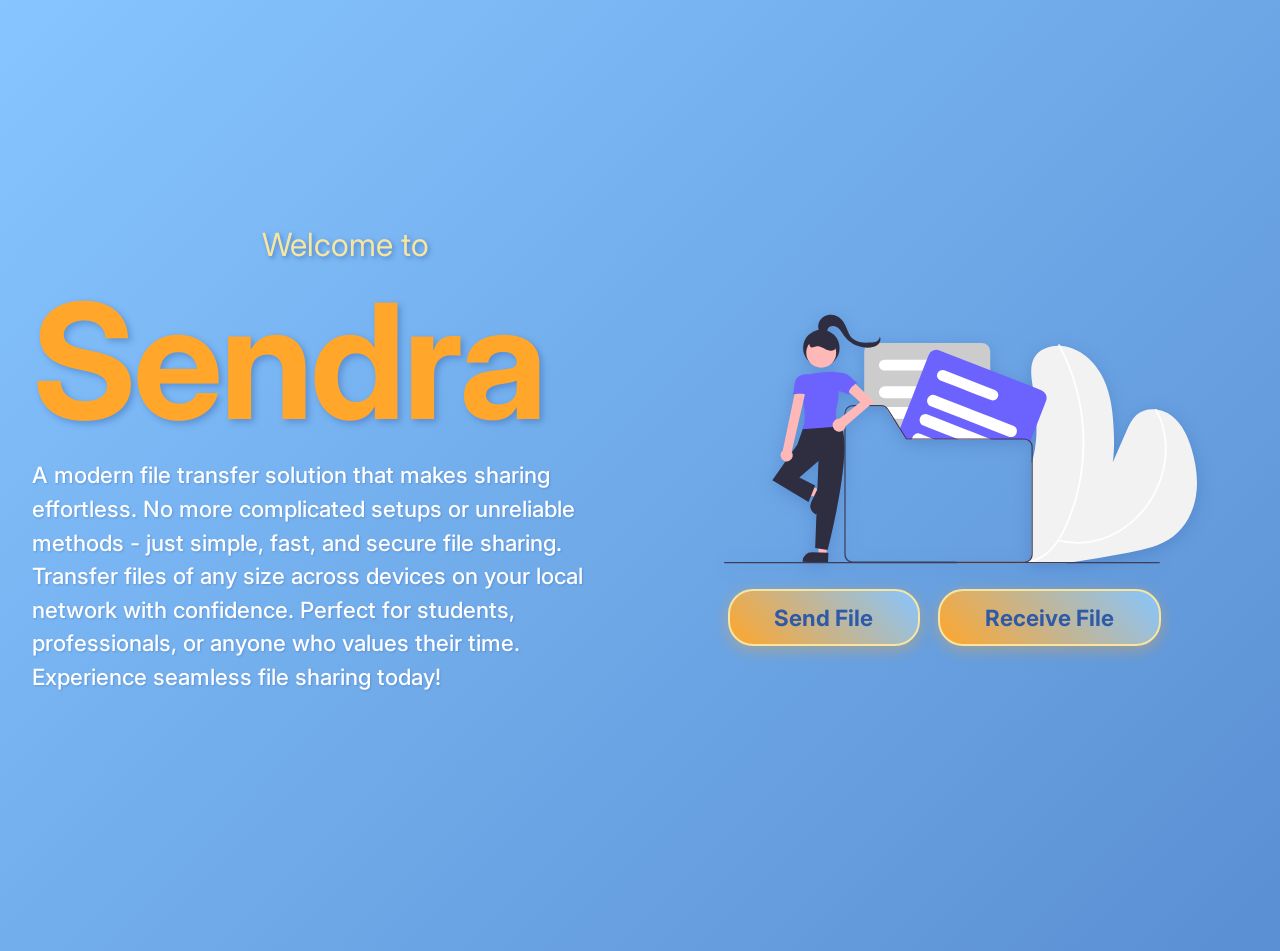
<file: ui/index.html>
<!DOCTYPE html>
<html lang="en">
	<head>
		<meta charset="UTF-8" />
		<meta
			http-equiv="X-UA-Compatible"
			content="IE=edge" />
		<meta
			name="viewport"
			content="width=device-width, initial-scale=1.0" />
		<title>Sendra</title>
		<link
			rel="stylesheet"
			href="./static/styles/home.css" />
		<link
			rel="stylesheet"
			href="./static/styles/font.css" />
		<link
			rel="stylesheet"
			href="./static/styles/animations.css" />
	</head>
	<body>
		<!-- Section -->
		<section class="hero">
			<div class="hero-container">
				<div class="column-left">
					<div class="welcome">Welcome to</div>
					<div class="sendra">Sendra</div>

					<div>
						<p>
							A modern file transfer solution that makes sharing effortless. 
							No more complicated setups or unreliable methods - just simple, 
							fast, and secure file sharing. Transfer files of any size across 
							devices on your local network with confidence. Perfect for students, 
							professionals, or anyone who values their time. Experience seamless 
							file sharing today!
						</p>
					</div>
				</div>

				<div class="column-right">
					<img
						class="hero-video"
						src="./static/images/undraw_my_files_swob.svg"
						width="473"
						height="268"
						alt="File transfer demonstration" />

					<div class="btt">
						<a href="./send.html"
							><button
								class="btn1"
								id="sendBtn">
								Send File
							</button></a
						>
						<a href="./receive.html"
							><button
								class="btn2"
								id="receiveBtn">
								Receive File
							</button></a
						>
					</div>
				</div>
			</div>
		</section>
	</body>
</html>
</file>
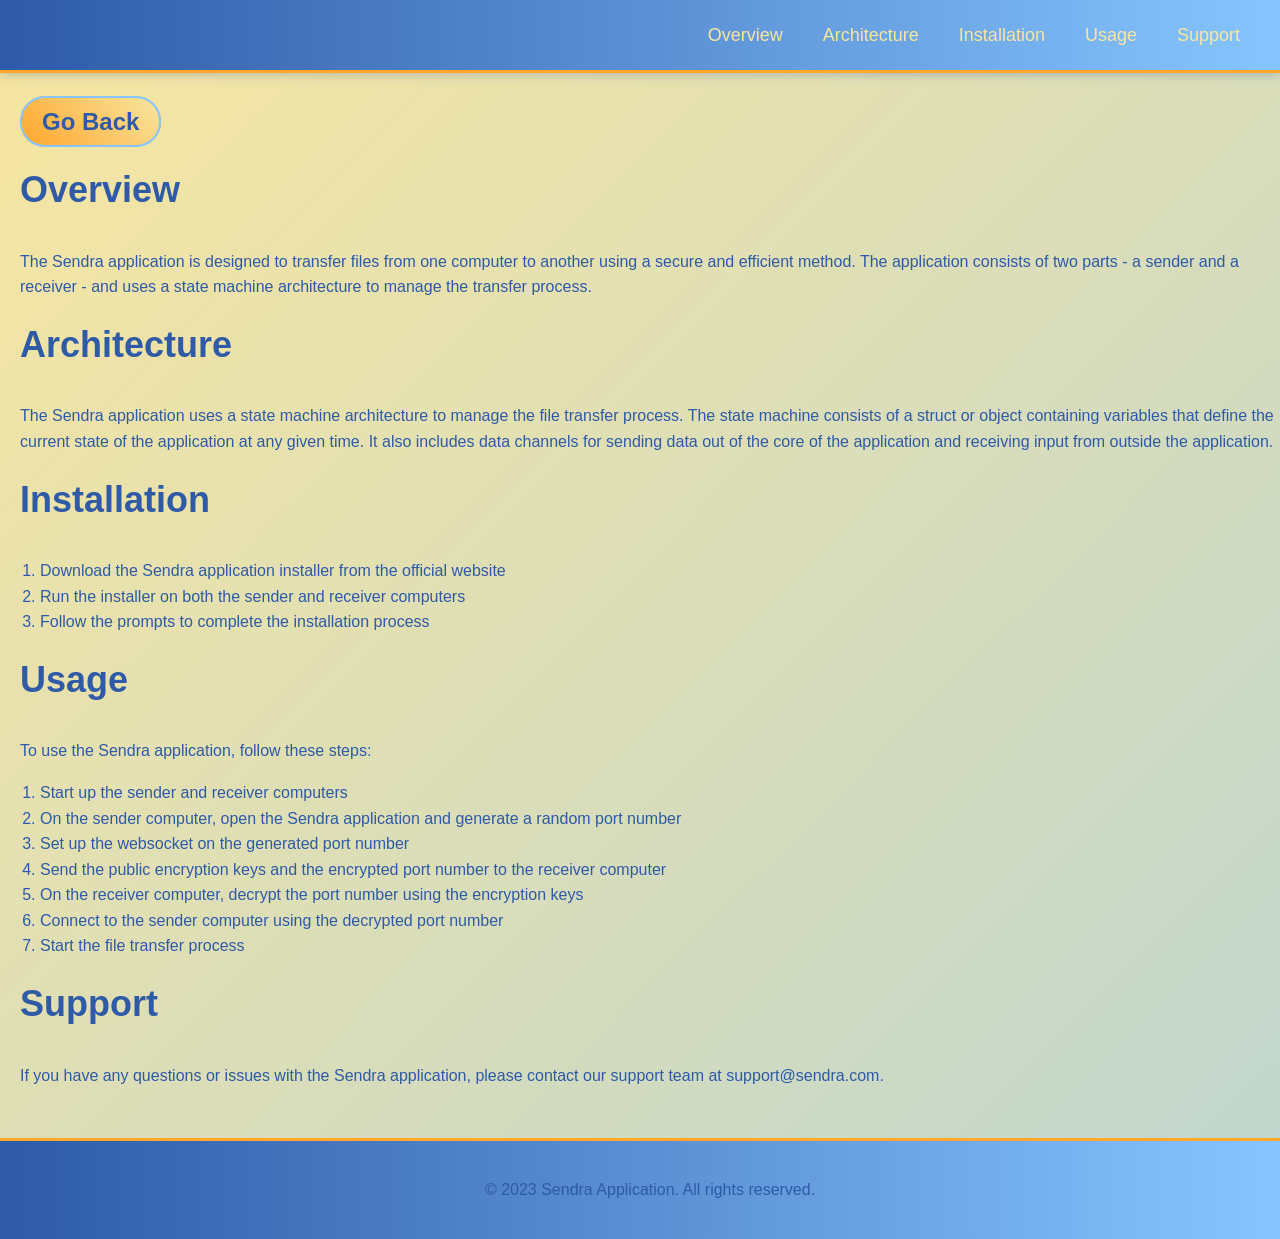
<file: ui/doc.html>
<!DOCTYPE html>
<html lang="en">
	<head>
		<meta charset="UTF-8" />
		<meta
			http-equiv="X-UA-Compatible"
			content="IE=edge" />
		<meta
			name="viewport"
			content="width=device-width, initial-scale=1.0" />
		<title>Sendra Application Documentation</title>
		<link
			rel="stylesheet"
			href="./static/styles/style.css" />
	</head>
	<body>
		<header>
			<nav>
				<a href="#overview">Overview</a>
				<a href="#architecture">Architecture</a>
				<a href="#installation">Installation</a>
				<a href="#usage">Usage</a>
				<a href="#support">Support</a>
			</nav>
		</header>
		<main>
			<h2 class="goback"><a href="/">Go Back</a></h2>
			<section id="overview">
				<h1>Overview</h1>
				<p>
					The Sendra application is designed to transfer files from one computer to another
					using a secure and efficient method. The application consists of two parts - a
					sender and a receiver - and uses a state machine architecture to manage the
					transfer process.
				</p>
			</section>
			<section id="architecture">
				<h1>Architecture</h1>
				<p>
					The Sendra application uses a state machine architecture to manage the file
					transfer process. The state machine consists of a struct or object containing
					variables that define the current state of the application at any given time. It
					also includes data channels for sending data out of the core of the application
					and receiving input from outside the application.
				</p>
			</section>
			<section id="installation">
				<h1>Installation</h1>
				<ol>
					<li>Download the Sendra application installer from the official website</li>
					<li>Run the installer on both the sender and receiver computers</li>
					<li>Follow the prompts to complete the installation process</li>
				</ol>
			</section>
			<section id="usage">
				<h1>Usage</h1>
				<p>To use the Sendra application, follow these steps:</p>
				<ol>
					<li>Start up the sender and receiver computers</li>
					<li>
						On the sender computer, open the Sendra application and generate a random port
						number
					</li>
					<li>Set up the websocket on the generated port number</li>
					<li>
						Send the public encryption keys and the encrypted port number to the receiver
						computer
					</li>
					<li>
						On the receiver computer, decrypt the port number using the encryption keys
					</li>
					<li>Connect to the sender computer using the decrypted port number</li>
					<li>Start the file transfer process</li>
				</ol>
			</section>
			<section id="support">
				<h1>Support</h1>
				<p>
					If you have any questions or issues with the Sendra application, please contact
					our support team at support@sendra.com.
				</p>
			</section>
		</main>
		<footer>
			<p>&copy; 2023 Sendra Application. All rights reserved.</p>
		</footer>
	</body>
</html>
</file>
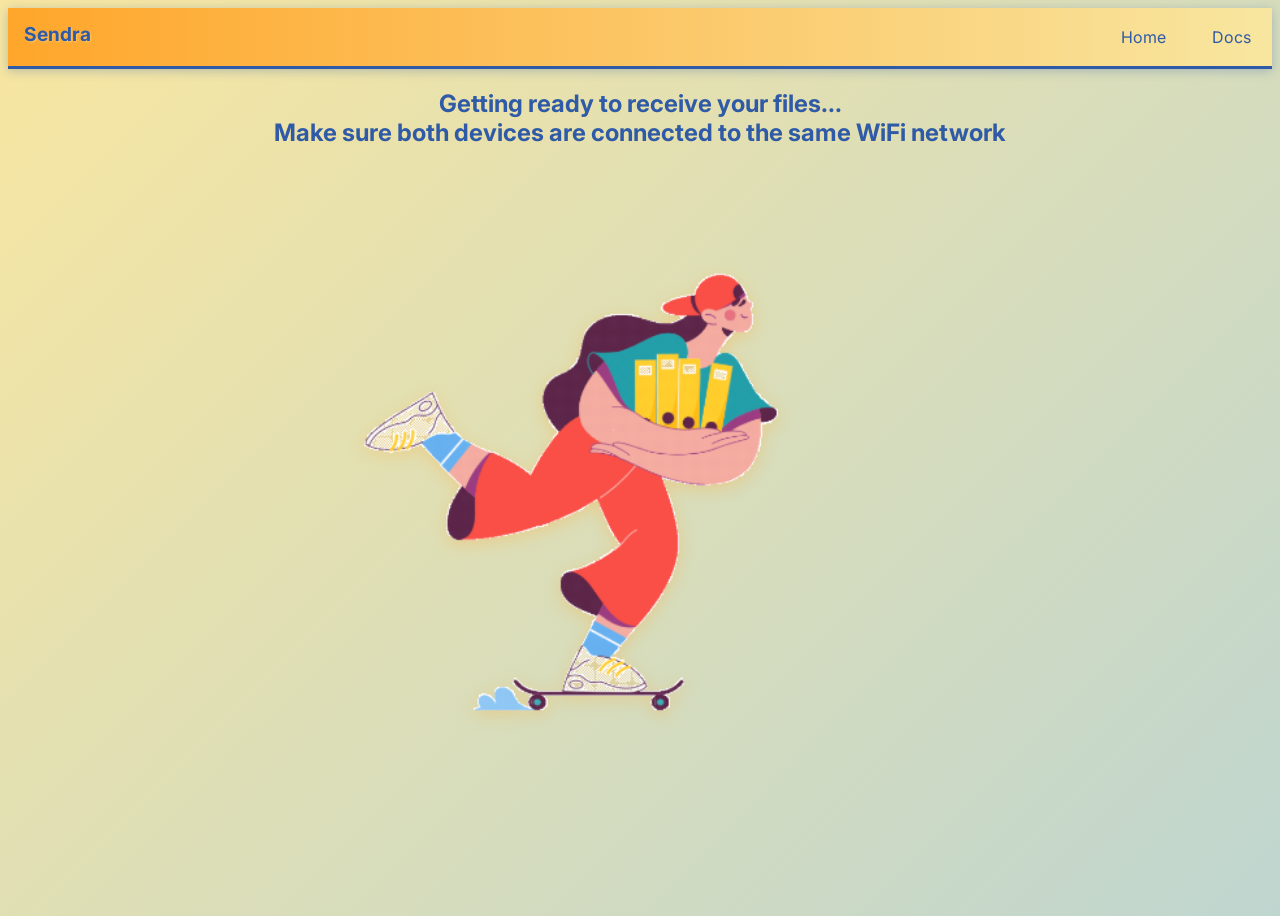
<file: ui/receive.html>
<!DOCTYPE html>
<html lang="en">
    <head>
        <meta charset="UTF-8" />
        <meta
            http-equiv="X-UA-Compatible"
            content="IE=edge" />
        <meta
            name="viewport"
            content="width=device-width, initial-scale=1.0" />
        <link
            rel="stylesheet"
            href="./static/styles/font.css" />
        <link
            rel="stylesheet"
            href="./static/styles/receive.css" />
        <link
            rel="stylesheet"
            href="./static/styles/animations.css" />
        <title>Sendra-Receive</title>
    </head>
    <body>
        <div class="navbar">
            <div class="logo">Sendra</div>
            <div class="menu">
                <a href="/">Home</a>
                <a href="doc.html">Docs</a>
            </div>
        </div>
        <h2
            class="rec-text"
            id="uiTitle">
            <span> Getting ready to receive your files... </span>
            <br />
            <span
                >Make sure both devices are connected to the same WiFi network</span
            >
        </h2>

        <img
            src="./static/images/animated-receive.png"
            class="receive-img" />
    </body>
    <script
        src="static/scripts/common.js"
        defer></script>
    <script
        src="static/scripts/receiver.js"
        defer></script>
</html>
</file>
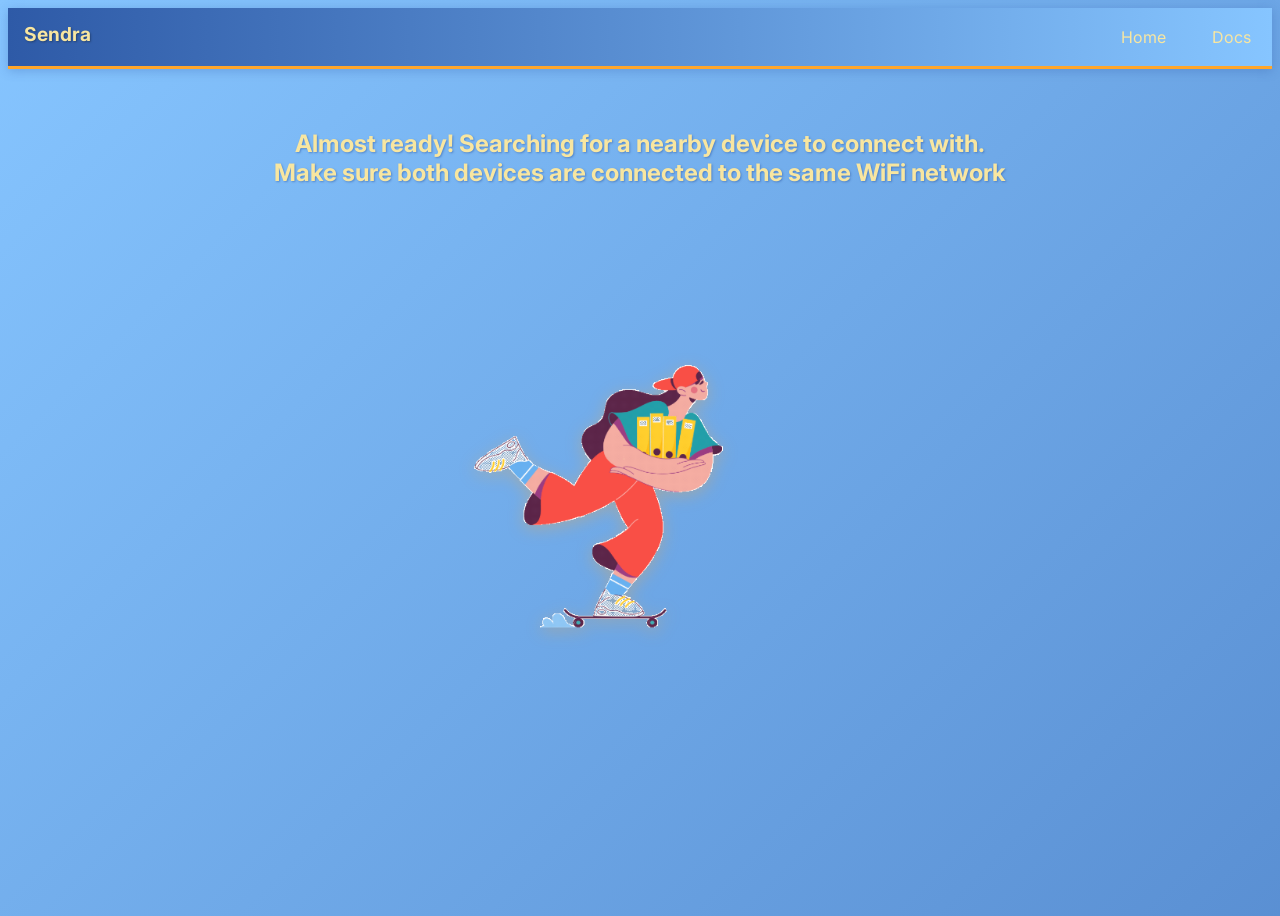
<file: ui/send.html>
<!DOCTYPE html>
<html lang="en">
    <head>
        <meta charset="UTF-8" />
        <meta
            http-equiv="X-UA-Compatible"
            content="IE=edge" />
        <meta
            name="viewport"
            content="width=device-width, initial-scale=1.0" />
        <link
            rel="stylesheet"
            href="./static/styles/font.css" />
        <link
            rel="stylesheet"
            href="./static/styles/send.css" />
        <link
            rel="stylesheet"
            href="./static/styles/animations.css" />
        <title>Sendra-Send</title>
    </head>
    <body>
        <div class="navbar">
            <div class="logo">Sendra</div>
            <div class="menu">
                <a href="/">Home</a>
                <a href="/doc.html">Docs</a>
            </div>
        </div>
        <h2
            class="send-text"
            id="uiTitle">
            <span
                >Almost ready! Searching for a nearby device to connect with.
            </span>
            <br />
            <span
                >Make sure both devices are connected to the same WiFi network</span
            >
        </h2>
        <div id="fileInputArea"></div>
        <section id="progressArea">
            <img
                src="./static/images/animated-send.png"
                class="send-img" />
        </section>
    </body>
    <script
        src="./static/scripts/common.js"
        defer></script>
    <script
        src="./static/scripts/sender.js"
        defer></script>
</html>
</file>
<file: ui/static/styles/home.css>
* {
	margin: 0;
	padding: 0;
}

body {
	font-size: 16px;
	color: #2E5AA7;
}

.hero-container {
	display: grid;
	grid-template-columns: 1fr 1fr;
	height: 95vh;
	padding: 3rem calc((100vw - 1300px) / 2);
	background: linear-gradient(135deg, #86C5FF 0%, #2E5AA7 50%, #FFA62B 100%);
	background-size: 400% 400%;
}

.column-left {
	display: flex;
	flex-direction: column;
	justify-content: center;
	align-items: flex-start;
	padding: 0rem 2rem;
}

.column-left p {
	margin-bottom: 2rem;
	font-size: 1.4rem;
	line-height: 150%;
	font-weight: 500;
	color: #ffffff;
	text-shadow: 1px 1px 2px rgba(46, 90, 167, 0.3);
}

.column-right {
	display: flex;
	flex-direction: column;
	justify-content: center;
	align-items: center;
}

.welcome {
	font-size: 2rem;
	margin-left: 40%;
	color: #F8E6A0;
	text-shadow: 2px 2px 4px rgba(46, 90, 167, 0.5);
	animation-name: welcomeAnimation;
	animation-duration: 6s;
	animation-iteration-count: infinite;
}

@keyframes welcomeAnimation {
	0% {
		transform: translateX(-50px);
		opacity: 0;
	}
	50% {
		transform: translateX(0px);
		opacity: 1;
	}
	100% {
		transform: translateX(50px);
		opacity: 0;
	}
}

.sendra {
	font-size: 10rem;
	font-weight: 700;
	font-family: "Inter", "Segoe UI", "Roboto", "Helvetica Neue", Arial, sans-serif;
	color: #FFA62B;
	text-shadow: 3px 3px 6px rgba(46, 90, 167, 0.4);
	letter-spacing: -0.02em;
}

.hero-image {
	width: 473px;
	height: 268px;
	margin-bottom: 1rem;
	border-radius: 15px;
	box-shadow: 0 8px 25px rgba(46, 90, 167, 0.3);
	display: block;
	object-fit: cover;
}

/* Video with absolutely no frame - completely transparent */
.hero-video {
	width: 473px;
	height: 268px;
	margin-bottom: 1rem;
	display: block;
	border: none !important;
	background: transparent !important;
	border-radius: 0 !important;
	box-shadow: none !important;
	outline: none !important;
	padding: 0 !important;
	margin: 0 0 1rem 0 !important;
	opacity: 1;
	mix-blend-mode: normal;
	-webkit-appearance: none;
	appearance: none;
}

/* Remove any default video styling */
.hero-video::-webkit-media-controls {
	display: none !important;
}

.hero-video::-webkit-media-controls-panel {
	display: none !important;
}

.hero-video::-webkit-media-controls-start-playback-button {
	display: none !important;
}

.btt {
	display: flex;
	justify-content: space-between;
	width: 433px;
	margin-left: -2rem;
}
button {
	min-width: 7em;
	text-align: center;
	background: linear-gradient(45deg, #FFA62B, #86C5FF);
	color: #2E5AA7;
	font-family: inherit;
	font-size: 1.4rem;
	font-weight: 700;
	border: 2px solid #F8E6A0;
	border-radius: 25px;
	padding: 0.6em 2em;
	box-shadow: 0 4px 15px rgba(255, 166, 43, 0.4);
	transition: all 0.3s ease;
}

.btn1,
.btn2 {
	display: inline-block;
}

button:hover {
	background: linear-gradient(45deg, #86C5FF, #2E5AA7);
	color: #F8E6A0;
	border-color: #FFA62B;
	transform: translateY(-2px);
	box-shadow: 0 6px 20px rgba(46, 90, 167, 0.6);
	cursor: pointer;
}

@media screen and (max-width: 1000px) {
	.hero-container {
		grid-template-columns: 1fr;
	}

	.btn1,
	.btn2 {
		display: inline-block;
		border-radius: 20px;
		padding: 5px 10px;
		margin-right: 5px;
		background: linear-gradient(45deg, #FFA62B, #86C5FF);
		color: #2E5AA7;
		font-size: 18px;
		border: 2px solid #F8E6A0;
		text-align: center;
		text-decoration: none;
		font-weight: bold;
	}

	button {
		width: 150px;
		height: 50px;
		text-align: center;
		background: linear-gradient(45deg, #FFA62B, #86C5FF);
		color: #2E5AA7;
		border: 2px solid #F8E6A0;
		border-radius: 20px;
		font-weight: bold;
	}
}
</file>
<file: ui/static/styles/font.css>
/* Import professional fonts */
@import url('https://fonts.googleapis.com/css2?family=Inter:wght@300;400;500;600;700;800;900&display=swap');

@font-face {
	font-family: "Mulish";
	src: url("../fonts/Mulish-VariableFont_wght.ttf") format("truetype-variations");
	font-style: normal;
	font-stretch: 75% 145%;
	font-weight: 120 950;
}

@font-face {
	font-family: "Mulish";

	src: url("../fonts/Rubik-Italic-VariableFont_wght.ttf") format("truetype-variations");
	font-style: italic;
	font-stretch: 75% 125%;
	font-weight: 120 950;
}
@font-face {
	font-family: "Tangerine";
	src: url("../fonts/Tangerine-Regular.ttf") format("truetype-variations");
	font-style: normal;
	font-stretch: 75% 125%;
	font-weight: 400;
}
@font-face {
	font-family: "Tangerine";
	src: url("../fonts/Tangerine-Bold.ttf") format("truetype-variations");
	font-style: normal;
	font-stretch: 75% 125%;
	font-weight: 700;
}

body {
	font-family: "Inter", "Mulish", sans-serif;
	font-weight: 400;
}
</file>
<file: ui/static/styles/animations.css>
/* Mediterranean-themed animations for Sendra */

/* Floating animation for images */
@keyframes float {
    0% {
        transform: translateY(0px);
    }
    50% {
        transform: translateY(-10px);
    }
    100% {
        transform: translateY(0px);
    }
}

/* Gradient animation for backgrounds */
@keyframes gradientShift {
    0% {
        background-position: 0% 50%;
    }
    50% {
        background-position: 100% 50%;
    }
    100% {
        background-position: 0% 50%;
    }
}

/* Pulse animation for buttons */
@keyframes pulse {
    0% {
        box-shadow: 0 0 0 0 rgba(255, 166, 43, 0.7);
    }
    70% {
        box-shadow: 0 0 0 10px rgba(255, 166, 43, 0);
    }
    100% {
        box-shadow: 0 0 0 0 rgba(255, 166, 43, 0);
    }
}

/* Fade in animation */
@keyframes fadeIn {
    from {
        opacity: 0;
        transform: translateY(20px);
    }
    to {
        opacity: 1;
        transform: translateY(0);
    }
}

/* Apply animations */
.hero-image, .hero-video {
    animation: float 3s ease-in-out infinite;
    filter: drop-shadow(0 4px 8px rgba(46, 90, 167, 0.3));
}

.send-img, .receive-img {
    animation: float 4s ease-in-out infinite;
    filter: drop-shadow(0 4px 8px rgba(255, 166, 43, 0.3));
}

button {
    animation: pulse 2s infinite;
}

.hero-container {
    background-size: 400% 400%;
    animation: gradientShift 15s ease infinite;
}

body {
    animation: gradientShift 20s ease infinite;
}

.column-left, .column-right {
    animation: fadeIn 1s ease-out;
}

.send-text, .rec-text {
    animation: fadeIn 1.2s ease-out;
}

.sendra {
    /* Static professional title - no animations */
    transform-origin: center;
}

/* Hover effects */
.hero-image:hover, .hero-video:hover {
    transform: scale(1.05);
    transition: transform 0.3s ease;
    filter: drop-shadow(0 6px 12px rgba(46, 90, 167, 0.5));
}

.send-img:hover, .receive-img:hover {
    transform: scale(1.05);
    transition: transform 0.3s ease;
    filter: drop-shadow(0 6px 12px rgba(255, 166, 43, 0.5));
}

/* Mediterranean glow effects */
.navbar {
    position: relative;
}

.navbar::after {
    content: '';
    position: absolute;
    bottom: -3px;
    left: 0;
    right: 0;
    height: 3px;
    background: linear-gradient(90deg, #FFA62B, #F8E6A0, #86C5FF, #2E5AA7);
    animation: gradientShift 8s ease infinite;
}
</file>
<file: ui/static/styles/style.css>
body {
	font-family: Arial, sans-serif;
	font-size: 16px;
	line-height: 1.6;
	color: #2E5AA7;
	margin: 0;
	background: linear-gradient(135deg, #F8E6A0 0%, #86C5FF 50%, #2E5AA7 100%);
	background-size: 400% 400%;
	min-height: 100vh;
}

.goback {
	margin-left: 20px;
}

.goback a {
	color: #2E5AA7;
	text-decoration: none;
	background: linear-gradient(45deg, #FFA62B, #F8E6A0);
	padding: 10px 20px;
	border-radius: 25px;
	border: 2px solid #86C5FF;
	transition: all 0.3s ease;
	font-weight: bold;
}

.goback a:hover {
	background: linear-gradient(45deg, #86C5FF, #2E5AA7);
	color: #F8E6A0;
	transform: translateY(-2px);
	box-shadow: 0 4px 15px rgba(255, 166, 43, 0.4);
}

/* add styles for the navigation bar */

nav {
	background: linear-gradient(90deg, #2E5AA7, #86C5FF);
	color: #F8E6A0;
	display: flex;
	justify-content: end;
	align-items: center;
	height: 70px;
	padding: 0 20px;
	box-shadow: 0 2px 10px rgba(46, 90, 167, 0.3);
	border-bottom: 3px solid #FFA62B;
}

nav a {
	color: #F8E6A0;
	text-decoration: none;
	font-size: 18px;
	padding: 10px 15px;
	border-radius: 5px;
	transition: all 0.3s ease;
	margin: 0 5px;
}

nav a:hover {
	background-color: #FFA62B;
	color: #2E5AA7;
	transform: translateY(-2px);
}

/* add styles for the main content area */
.main-content {
	max-width: 1200px;
	margin: 50px auto;
	padding: 20px;
}

/* add styles for the headings */
h1 {
	font-size: 36px;
	font-weight: bold;
	margin-top: 0;
	margin-left: 20px;
	color: #2E5AA7;
	text-shadow: 1px 1px 2px rgba(248, 230, 160, 0.5);
}

h2 {
	font-size: 24px;
	font-weight: bold;
	margin-top: 30px;
	color: #2E5AA7;
}

h3 {
	font-size: 18px;
	font-weight: bold;
	margin-top: 30px;
	color: #2E5AA7;
}

p {
	margin-left: 20px;
	color: #2E5AA7;
}

/* add styles for the code blocks */
pre {
	background: rgba(248, 230, 160, 0.2);
	border: 2px solid #FFA62B;
	border-radius: 15px;
	padding: 15px;
	margin: 20px;
	color: #2E5AA7;
	backdrop-filter: blur(10px);
	box-shadow: 0 4px 15px rgba(255, 166, 43, 0.2);
}

/* add styles for the tables */
table {
	border-collapse: collapse;
	width: 100%;
	margin: 20px;
	background: rgba(134, 197, 255, 0.2);
	border-radius: 15px;
	overflow: hidden;
	backdrop-filter: blur(10px);
	border: 2px solid #86C5FF;
}

th,
td {
	padding: 15px;
	text-align: left;
	border: 1px solid rgba(46, 90, 167, 0.3);
	color: #2E5AA7;
}

th {
	background: rgba(255, 166, 43, 0.3);
	font-weight: bold;
	color: #2E5AA7;
}

/* add styles for the footer */
footer {
	background: linear-gradient(90deg, #2E5AA7, #86C5FF);
	color: #F8E6A0;
	text-align: center;
	padding: 20px;
	margin-top: 50px;
	border-top: 3px solid #FFA62B;
}
</file>
<file: ui/static/styles/receive.css>
body {
	background: linear-gradient(135deg, #F8E6A0 0%, #86C5FF 50%, #2E5AA7 100%);
	background-size: 400% 400%;
	min-height: 100vh;
	color: #2E5AA7;
}
/* Style the navbar */
.navbar {
	background: linear-gradient(90deg, #FFA62B, #F8E6A0);
	overflow: hidden;
	text-align: right;
	box-shadow: 0 2px 10px rgba(46, 90, 167, 0.3);
	border-bottom: 3px solid #2E5AA7;
}

/* Style the logo */
.logo {
	float: left;
	color: #2E5AA7;
	padding: 14px 16px;
	font-weight: bold;
	font-size: 1.2rem;
	text-shadow: 1px 1px 2px rgba(248, 230, 160, 0.5);
}

/* Style the links inside the navbar */
.navbar .menu a {
	display: inline-block;
	color: #2E5AA7;
	text-align: center;
	padding: 14px 16px;
	text-decoration: none;
	transition: all 0.3s ease;
	border-radius: 5px;
	margin: 5px;
}

/* Change the color of links on hover */
.navbar .menu a:hover {
	background-color: #2E5AA7;
	color: #F8E6A0;
	transform: translateY(-2px);
	box-shadow: 0 4px 8px rgba(46, 90, 167, 0.3);
}

/* Add a color to the active/current link */
.navbar .menu .active {
	background-color: #86C5FF;
	color: #2E5AA7;
	border-radius: 5px;
}

.receive-img {
	display: block;
	margin-top: 50px;
	margin-left: auto;
	margin-right: auto;
	width: 50%;
}

.rec-text {
	text-align: center;
	color: #2E5AA7;
	text-shadow: 1px 1px 2px rgba(248, 230, 160, 0.5);
}
</file>
<file: ui/static/styles/send.css>
body {
	background: linear-gradient(135deg, #86C5FF 0%, #2E5AA7 50%, #FFA62B 100%);
	background-size: 400% 400%;
	min-height: 100vh;
	color: #F8E6A0;
}
/* Style the navbar */
.navbar {
	background: linear-gradient(90deg, #2E5AA7, #86C5FF);
	overflow: hidden;
	text-align: right;
	box-shadow: 0 2px 10px rgba(46, 90, 167, 0.3);
	border-bottom: 3px solid #FFA62B;
}

/* Style the logo */
.logo {
	float: left;
	color: #F8E6A0;
	padding: 14px 16px;
	font-weight: bold;
	font-size: 1.2rem;
	text-shadow: 1px 1px 2px rgba(0,0,0,0.3);
}

/* Style the links inside the navbar */
.navbar .menu a {
	display: inline-block;
	color: #F8E6A0;
	text-align: center;
	padding: 14px 16px;
	text-decoration: none;
	transition: all 0.3s ease;
	border-radius: 5px;
	margin: 5px;
}

/* Change the color of links on hover */
.navbar .menu a:hover {
	background-color: #FFA62B;
	color: #2E5AA7;
	transform: translateY(-2px);
	box-shadow: 0 4px 8px rgba(255, 166, 43, 0.3);
}

/* Add a color to the active/current link */
.navbar .menu .active {
	background-color: #F8E6A0;
	color: #2E5AA7;
	border-radius: 5px;
}

.send-text {
	text-align: center;
	margin-top: 60px;
	color: #F8E6A0;
	text-shadow: 1px 1px 2px rgba(46, 90, 167, 0.5);
}

#fileInputArea {
	margin-inline: auto;
	display: flex;
	justify-content: center;
	padding: 1rem 0;
}

.send-img {
	display: block;
	margin-left: auto;
	margin-right: auto;
	margin-top: 5rem;
	width: 30%;
	height: 30%;
}
</file>
